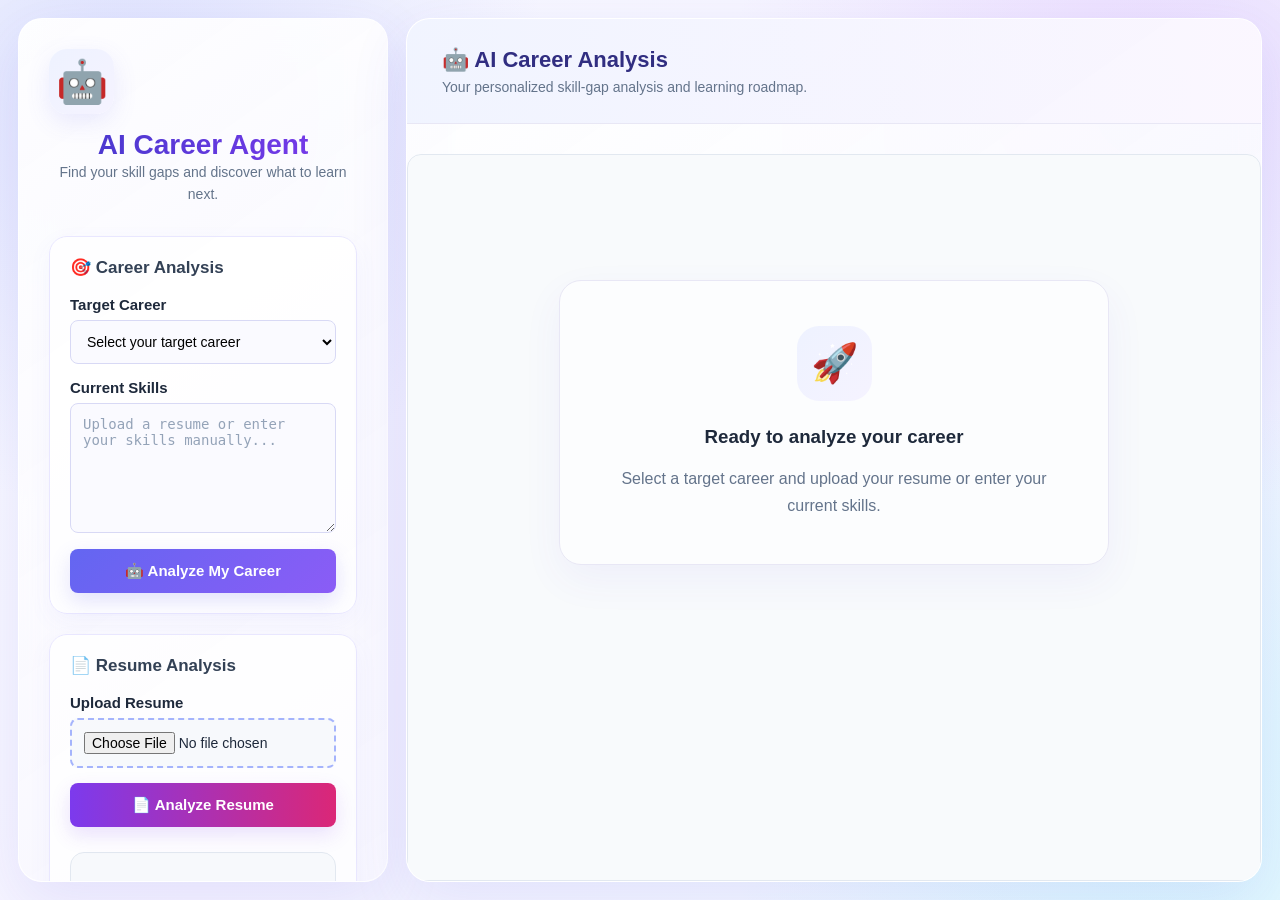
<file: frontend/index.html>
<!DOCTYPE html>
<html lang="en">

<head>

    <meta charset="UTF-8">

    <meta
        name="viewport"
        content="width=device-width, initial-scale=1.0"
    >

    <title>AI Career Agent</title>

    <link
        rel="stylesheet"
        href="static/frontend/style.css"
    >

</head>

<body>

    <div class="dashboard">

        <!-- ========================= -->
        <!-- LEFT PANEL -->
        <!-- ========================= -->

        <div class="left-panel">

            <div class="ai-icon">
                🤖
            </div>

            <h1>
                AI Career Agent
            </h1>

            <p class="subtitle">
                Find your skill gaps and discover what to learn next.
            </p>


            <!-- CAREER ANALYSIS -->

            <div class="section">

                <h2>
                    🎯 Career Analysis
                </h2>

                <label for="career">
                    Target Career
                </label>

                <select id="career">

                    <option value="">
                        Select your target career
                    </option>

                    <option value="Python Backend Developer">
                        Python Backend Developer
                    </option>

                    <option value="Frontend Developer">
                        Frontend Developer
                    </option>

                    <option value="Data Analyst">
                        Data Analyst
                    </option>

                    <option value="Machine Learning Engineer">
                        Machine Learning Engineer
                    </option>

                </select>


                <label for="skills">
                    Current Skills
                </label>

                <textarea
                    id="skills"
                    placeholder="Upload a resume or enter your skills manually..."
                ></textarea>


                <button
                    type="button"
                    id="analyzeBtn"
                    class="primary-btn"
                >
                    🤖 Analyze My Career
                </button>

            </div>


            <!-- RESUME -->

            <div class="section">

                <h2>
                    📄 Resume Analysis
                </h2>

                <label for="resume">
                    Upload Resume
                </label>

                <input
                    type="file"
                    id="resume"
                    accept=".pdf"
                >


                <button
                    type="button"
                    onclick="uploadResume()"
                    class="secondary-btn"
                >
                    📄 Analyze Resume
                </button>


                <div id="resumeResult"></div>

            </div>


            <!-- RESET -->

            <button
                type="button"
                id="resetBtn"
                class="reset-btn"
            >
                🔄 Start Over
            </button>

        </div>


        <!-- ========================= -->
        <!-- RIGHT PANEL -->
        <!-- ========================= -->

        <div class="right-panel">

            <div class="result-header">

                <h2>
                    🤖 AI Career Analysis
                </h2>

                <p>
                    Your personalized skill-gap analysis and learning roadmap.
                </p>

            </div>


            <div
                id="result"
                class="result-content"
            >

                <div class="empty-state">

                    <div class="empty-icon">
                        🚀
                    </div>

                    <h3>
                        Ready to analyze your career
                    </h3>

                    <p>
                        Select a target career and upload your resume
                        or enter your current skills.
                    </p>

                </div>

            </div>

        </div>

    </div>


    <script
        src="static/frontend/script.js"
    ></script>

</body>

</html>
</file>
<file: frontend/static/frontend/style.css>
* {
    box-sizing: border-box;
    margin: 0;
    padding: 0;
}


/* =========================================
   PAGE
========================================= */

html {
    width: 100%;
    height: 100%;
    overflow: hidden;
}

body {
    font-family: Arial, sans-serif;

    width: 100%;
    height: 100vh;
    min-height: 0;

    margin: 0;
    padding: 0;

    overflow: hidden;

    color: #1e293b;

    background:
        radial-gradient(
            circle at 10% 20%,
            rgba(99, 102, 241, 0.35),
            transparent 32%
        ),
        radial-gradient(
            circle at 90% 15%,
            rgba(168, 85, 247, 0.30),
            transparent 30%
        ),
        radial-gradient(
            circle at 80% 85%,
            rgba(6, 182, 212, 0.28),
            transparent 32%
        ),
        radial-gradient(
            circle at 20% 90%,
            rgba(236, 72, 153, 0.22),
            transparent 30%
        ),
        #f8fafc;

    background-size: 120% 120%;

    animation: aurora 14s ease-in-out infinite alternate;
}


@keyframes aurora {

    0% {
        background-position:
            0% 0%,
            100% 0%,
            100% 100%,
            0% 100%;
    }

    50% {
        background-position:
            30% 20%,
            70% 30%,
            60% 80%,
            20% 70%;
    }

    100% {
        background-position:
            10% 30%,
            90% 20%,
            80% 70%,
            30% 90%;
    }
}


/* =========================================
   OLD CONTAINER
========================================= */

.container {
    width: 100%;
    max-width: 760px;
    margin: 40px auto;

    padding: 45px;

    background: rgba(255, 255, 255, 0.78);

    border: 1px solid rgba(255, 255, 255, 0.9);

    border-radius: 24px;

    box-shadow:
        0 25px 70px rgba(31, 41, 55, 0.14);

    backdrop-filter: blur(18px);

    animation: cardEnter 0.7s ease;
}


@keyframes cardEnter {

    from {
        opacity: 0;
        transform: translateY(25px);
    }

    to {
        opacity: 1;
        transform: translateY(0);
    }
}


/* =========================================
   ROBOT
========================================= */

.ai-icon {
    text-align: center;
    font-size: 52px;
    margin-bottom: 8px;

    animation: floatRobot 3s ease-in-out infinite;
}


@keyframes floatRobot {

    0%,
    100% {
        transform: translateY(0);
    }

    50% {
        transform: translateY(-8px);
    }
}


/* =========================================
   HEADINGS
========================================= */

h1 {
    text-align: center;

    font-size: 36px;

    margin-bottom: 10px;

    color: #1e293b;
}


.subtitle {
    text-align: center;

    color: #64748b;

    margin-bottom: 35px;

    font-size: 16px;
}


/* =========================================
   LABELS
========================================= */

label {
    display: block;

    margin-top: 22px;
    margin-bottom: 9px;

    color: #1e293b;

    font-size: 15px;

    font-weight: 700;
}


/* =========================================
   INPUTS
========================================= */

input,
textarea {
    width: 100%;

    padding: 14px 15px;

    background: #ffffff;

    border: 1px solid #cbd5e1;

    border-radius: 11px;

    color: #1e293b;

    font-size: 16px;

    outline: none;

    transition: all 0.25s ease;
}


input::placeholder,
textarea::placeholder {
    color: #94a3b8;
}


input:hover,
textarea:hover {
    border-color: #94a3b8;
}


input:focus,
textarea:focus {
    border-color: #6366f1;

    box-shadow:
        0 0 0 4px rgba(99, 102, 241, 0.10);

    transform: translateY(-1px);
}


textarea {
    height: 130px;

    resize: vertical;
}


/* =========================================
   BUTTON
========================================= */

button {
    width: 100%;

    margin-top: 28px;

    padding: 15px;

    border: none;

    border-radius: 11px;

    background: linear-gradient(
        90deg,
        #4f46e5,
        #7c3aed
    );

    color: white;

    font-size: 17px;

    font-weight: 700;

    cursor: pointer;

    transition: all 0.25s ease;
}


button:hover {
    transform: translateY(-3px);

    box-shadow:
        0 12px 25px rgba(79, 70, 229, 0.25);
}


button:active {
    transform: scale(0.98);
}


/* =========================================
   RESULT
========================================= */

#result {
    margin-top: 30px;

    padding: 25px;

    background: #f8fafc;

    border: 1px solid #e2e8f0;

    border-radius: 14px;

    color: #334155;

    line-height: 1.7;

    animation: resultEnter 0.5s ease;
}


@keyframes resultEnter {

    from {
        opacity: 0;
        transform: translateY(12px);
    }

    to {
        opacity: 1;
        transform: translateY(0);
    }
}


#result h3 {
    color: #1e293b;

    margin-bottom: 12px;
}


/* =========================================
   LOADING
========================================= */

.loading {
    display: flex;

    align-items: center;

    gap: 7px;

    color: #4f46e5;

    font-weight: 600;
}


.loading span {
    width: 7px;

    height: 7px;

    border-radius: 50%;

    background: #6366f1;

    animation: dots 1.2s infinite;
}


.loading span:nth-child(2) {
    animation-delay: 0.2s;
}


.loading span:nth-child(3) {
    animation-delay: 0.4s;
}


@keyframes dots {

    0%,
    60%,
    100% {
        transform: translateY(0);
        opacity: 0.4;
    }

    30% {
        transform: translateY(-6px);
        opacity: 1;
    }
}


/* =========================================
   RESUME UPLOAD
========================================= */

#resume {
    background: rgba(248, 250, 252, 0.9);

    border: 2px dashed #a5b4fc;

    padding: 12px;

    cursor: pointer;
}


#resume:hover {
    border-color: #6366f1;

    background: #eef2ff;
}


/* Resume Analyze Button */

button[onclick="uploadResume()"] {
    margin-top: 15px;

    background: linear-gradient(
        90deg,
        #7c3aed,
        #db2777
    );
}


button[onclick="uploadResume()"]:hover {
    box-shadow:
        0 12px 28px rgba(124, 58, 237, 0.25);
}


/* Resume Result */

#resumeResult {
    margin-top: 25px;

    padding: 22px;

    background: rgba(248, 250, 252, 0.9);

    border: 1px solid #e2e8f0;

    border-radius: 14px;

    color: #334155;

    line-height: 1.7;

    animation: resultEnter 0.5s ease;
}


#resumeResult h3 {
    color: #4f46e5;

    margin-bottom: 12px;
}


/* Detected Skills */

#resumeResult ul {
    margin-top: 10px;

    padding-left: 20px;
}


#resumeResult li {
    margin-bottom: 6px;

    color: #334155;
}


/* Skill badges */

#resumeResult li {
    list-style: none;

    display: inline-block;

    margin: 5px;

    padding: 7px 12px;

    border-radius: 20px;

    background: #eef2ff;

    color: #4338ca;

    border: 1px solid #c7d2fe;

    font-weight: 600;
}


.skill-source {
    margin-top: 15px;

    color: #64748b;

    font-size: 14px;

    font-style: italic;
}


/* =========================================
   AI RESPONSE
========================================= */

.ai-response {
    margin-top: 15px;

    line-height: 1.8;

    color: #334155;
}


.ai-response br {
    display: block;

    content: "";

    margin-bottom: 8px;
}


.ai-response strong {
    font-weight: 700;

    color: #4f46e5;
}


.ai-response h3,
.ai-response h4 {
    margin-top: 20px;

    margin-bottom: 8px;
}


.ai-response h4 {
    font-size: 18px;
}


.ai-response li {
    margin-bottom: 6px;

    margin-left: 20px;
}


/* =========================================
   SKILL SCORE
========================================= */

.skill-score {
    margin: 20px 0;

    padding: 20px;

    background: white;

    border-radius: 12px;

    box-shadow:
        0 2px 8px rgba(15, 23, 42, 0.06);
}


.skill-score strong {
    font-size: 18px;
}


.score-bar {
    width: 100%;

    height: 12px;

    background: #e2e8f0;

    border-radius: 10px;

    overflow: hidden;

    margin-top: 8px;
}


.score-fill {
    height: 100%;

    border-radius: 10px;

    background: #4f46e5;

    transition: width 0.5s ease;
}


/* =========================================
   RESET BUTTON
========================================= */

#resetBtn {
    margin-top: 10px;
}


/* =========================================
   DASHBOARD
========================================= */

.dashboard {
    width: 100%;

    height: 100vh;

    min-height: 0;

    display: grid;

    grid-template-columns:
        380px minmax(0, 1fr);

    overflow: hidden;
}


/* =========================================
   LEFT PANEL
========================================= */

.left-panel {
    background: white;

    padding: 35px;

    border-right: 1px solid #e2e8f0;

    height: 100vh;

    min-height: 0;

    box-sizing: border-box;

    overflow-y: auto;

    overflow-x: hidden;
}


.left-panel .ai-icon {
    font-size: 42px;

    margin-bottom: 10px;
}


.left-panel h1 {
    margin: 0;

    font-size: 28px;
}


.left-panel .subtitle {
    color: #64748b;

    line-height: 1.6;

    margin-bottom: 30px;
}


/* =========================================
   SECTIONS
========================================= */

.section {
    margin-bottom: 30px;
}


.section h2 {
    font-size: 18px;

    margin-bottom: 18px;
}


/* =========================================
   DASHBOARD FORM
========================================= */

.left-panel label {
    display: block;

    margin-top: 15px;

    margin-bottom: 7px;

    font-weight: 600;
}


.left-panel input[type="file"],
.left-panel select,
.left-panel textarea {
    width: 100%;

    box-sizing: border-box;

    padding: 12px;

    border: 1px solid #cbd5e1;

    border-radius: 8px;

    font-size: 14px;

    background: white;
}


.left-panel textarea {
    min-height: 120px;

    resize: vertical;
}


/* =========================================
   DASHBOARD BUTTONS
========================================= */

.primary-btn,
.secondary-btn,
.reset-btn {
    width: 100%;

    padding: 13px;

    border: none;

    border-radius: 8px;

    cursor: pointer;

    font-size: 15px;

    margin-top: 12px;
}


.primary-btn {
    background: #4f46e5;

    color: white;
}


.primary-btn:hover {
    background: #4338ca;
}


.secondary-btn {
    background: #0f172a;

    color: white;
}


.secondary-btn:hover {
    background: #7a4ff0;
}


.reset-btn {
    background: #e2e8f0;

    color: #334155;
}


.reset-btn:hover {
    background: #cbd5e1;
}


/* =========================================
   RIGHT PANEL
========================================= */

.right-panel {
    display: flex;

    flex-direction: column;

    height: 100vh;

    min-height: 0;

    min-width: 0;

    overflow: hidden;
}


/* =========================================
   RESULT HEADER
========================================= */

.result-header {
    flex-shrink: 0;

    padding: 30px 40px;

    background: white;

    border-bottom: 1px solid #e2e8f0;
}


.result-header h2 {
    margin: 0 0 6px;
}


.result-header p {
    margin: 0;

    color: #64748b;
}


/* =========================================
   ONLY AI RESULT SCROLLS
========================================= */

.result-content {
    flex: 1;

    min-height: 0;

    height: 0;

    padding: 40px;

    overflow-y: auto;

    overflow-x: hidden;
}


/* =========================================
   EMPTY STATE
========================================= */

.empty-state {
    max-width: 600px;

    margin: 100px auto;

    text-align: center;

    color: #64748b;
}


.empty-icon {
    font-size: 60px;

    margin-bottom: 15px;
}


.empty-state h3 {
    color: #334155;
}


/* =========================================
   AI RESPONSE CARD
========================================= */

.ai-response {
    background: white;

    padding: 25px;

    border-radius: 12px;

    line-height: 1.8;

    box-shadow:
        0 2px 8px rgba(15, 23, 42, 0.06);
}


/* =========================================
   MOBILE
========================================= */

@media (max-width: 900px) {

    html {
        height: auto;

        overflow: auto;
    }

    body {
        height: auto;

        min-height: 100vh;

        overflow: auto;
    }

    .dashboard {
        height: auto;

        min-height: 100vh;

        display: block;

        overflow: visible;
    }

    .left-panel {
        height: auto;

        border-right: none;

        border-bottom: 1px solid #e2e8f0;

        overflow: visible;
    }

    .right-panel {
        height: auto;

        min-height: 600px;

        overflow: visible;
    }

    .result-content {
        height: auto;

        min-height: 0;

        overflow: visible;

        padding: 25px;
    }
}


@media (max-width: 600px) {

    body {
        padding: 0;
    }

    .container {
        padding: 25px;

        margin: 10px auto;
    }

    h1 {
        font-size: 28px;
    }
}

/* =========================================
   ATTRACTIVE LIGHT DASHBOARD
========================================= */

html,
body {
    background:
        radial-gradient(
            circle at 10% 10%,
            rgba(129, 140, 248, 0.22),
            transparent 30%
        ),
        radial-gradient(
            circle at 90% 10%,
            rgba(192, 132, 252, 0.20),
            transparent 30%
        ),
        radial-gradient(
            circle at 90% 90%,
            rgba(103, 232, 249, 0.18),
            transparent 30%
        ),
        linear-gradient(
            135deg,
            #f8faff,
            #f5f3ff,
            #f0f9ff
        );

    overflow: hidden;
}


/* =========================================
   DASHBOARD
========================================= */

.dashboard {
    width: 100%;
    height: 100vh;

    display: grid;
    grid-template-columns: 370px minmax(0, 1fr);

    gap: 18px;

    padding: 18px;

    overflow: hidden;
}


/* =========================================
   LEFT PANEL
========================================= */

.left-panel {
    height: calc(100vh - 36px);

    padding: 30px;

    overflow-y: auto;
    overflow-x: hidden;

    border-radius: 24px;

    background:
        linear-gradient(
            145deg,
            rgba(255, 255, 255, 0.92),
            rgba(248, 247, 255, 0.88)
        );

    border: 1px solid rgba(255, 255, 255, 0.9);

    box-shadow:
        0 20px 60px rgba(79, 70, 229, 0.10);

    backdrop-filter: blur(18px);
}


/* =========================================
   LEFT HEADER
========================================= */

.left-panel .ai-icon {
    width: 65px;
    height: 65px;

    display: flex;
    align-items: center;
    justify-content: center;

    margin-bottom: 15px;

    border-radius: 18px;

    background:
        linear-gradient(
            135deg,
            #eef2ff,
            #f5f3ff
        );

    box-shadow:
        0 8px 25px rgba(99, 102, 241, 0.12);
}


.left-panel h1 {
    font-size: 28px;

    background: linear-gradient(
        90deg,
        #4338ca,
        #7c3aed
    );

    -webkit-background-clip: text;
    background-clip: text;

    -webkit-text-fill-color: transparent;
    color: transparent;
}


.left-panel .subtitle {
    color: #64748b;

    font-size: 14px;

    line-height: 1.6;
}


/* =========================================
   SECTIONS
========================================= */

.section {
    padding: 20px;

    margin-bottom: 20px;

    border-radius: 18px;

    background: rgba(255, 255, 255, 0.72);

    border: 1px solid #e9e7ff;

    box-shadow:
        0 8px 25px rgba(99, 102, 241, 0.05);
}


.section h2 {
    color: #334155;

    font-size: 17px;
}


/* =========================================
   INPUTS
========================================= */

.left-panel input[type="file"],
.left-panel select,
.left-panel textarea {
    background: #fafaff;

    border: 1px solid #d8d9f5;

    transition: all 0.2s ease;
}


.left-panel input[type="file"]:focus,
.left-panel select:focus,
.left-panel textarea:focus {
    border-color: #818cf8;

    box-shadow:
        0 0 0 4px rgba(129, 140, 248, 0.12);
}


/* =========================================
   ANALYZE BUTTON
========================================= */

.primary-btn {
    background:
        linear-gradient(
            135deg,
            #6366f1,
            #8b5cf6
        );

    box-shadow:
        0 8px 20px rgba(99, 102, 241, 0.18);
}


.primary-btn:hover {
    background:
        linear-gradient(
            135deg,
            #4f46e5,
            #7c3aed
        );

    transform: translateY(-2px);
}


/* =========================================
   RESUME BUTTON
========================================= */

.secondary-btn {
    background:
        linear-gradient(
            135deg,
            #7c3aed,
            #c026d3
        );

    box-shadow:
        0 8px 20px rgba(124, 58, 237, 0.15);
}


/* =========================================
   RIGHT PANEL
========================================= */

.right-panel {
    height: calc(100vh - 36px);

    border-radius: 24px;

    overflow: hidden;

    background:
        linear-gradient(
            145deg,
            rgba(255, 255, 255, 0.88),
            rgba(248, 250, 255, 0.82)
        );

    border: 1px solid rgba(255, 255, 255, 0.9);

    box-shadow:
        0 20px 60px rgba(79, 70, 229, 0.10);

    backdrop-filter: blur(18px);
}


/* =========================================
   RESULT HEADER
========================================= */

.result-header {
    padding: 28px 35px;

    background:
        linear-gradient(
            90deg,
            rgba(238, 242, 255, 0.85),
            rgba(250, 245, 255, 0.85)
        );

    border-bottom: 1px solid #e8e7f5;
}


.result-header h2 {
    color: #312e81;

    font-size: 22px;
}


.result-header p {
    color: #64748b;

    font-size: 14px;
}


/* =========================================
   RESULT AREA
========================================= */

.result-content {
    flex: 1;

    min-height: 0;

    height: 0;

    padding: 35px;

    overflow-y: auto;

    background:
        radial-gradient(
            circle at 80% 20%,
            rgba(221, 214, 254, 0.18),
            transparent 35%
        );
}


/* =========================================
   EMPTY STATE
========================================= */

.empty-state {
    margin: 100px auto;

    padding: 45px;

    max-width: 550px;

    text-align: center;

    border-radius: 22px;

    background: rgba(255, 255, 255, 0.65);

    border: 1px solid #e8e7f5;

    box-shadow:
        0 15px 40px rgba(79, 70, 229, 0.06);
}


.empty-icon {
    width: 75px;
    height: 75px;

    display: flex;
    align-items: center;
    justify-content: center;

    margin: 0 auto 20px;

    border-radius: 22px;

    font-size: 38px;

    background:
        linear-gradient(
            135deg,
            #eef2ff,
            #f5f3ff
        );
}


.empty-state h3 {
    color: #334155;

    margin-bottom: 10px;
}


/* =========================================
   AI RESPONSE
========================================= */

.ai-response {
    background: rgba(255, 255, 255, 0.88);

    border: 1px solid #e8e7f5;

    border-radius: 18px;

    padding: 28px;

    line-height: 1.8;

    box-shadow:
        0 10px 35px rgba(79, 70, 229, 0.06);
}


.ai-response h3,
.ai-response h4 {
    color: #4338ca;
}


/* =========================================
   SKILL SCORE
========================================= */

.skill-score {
    background:
        linear-gradient(
            135deg,
            #eef2ff,
            #f5f3ff
        );

    border: 1px solid #ddd6fe;

    border-radius: 18px;

    padding: 22px;

    margin-bottom: 20px;
}


.skill-score strong {
    color: #4338ca;

    font-size: 19px;
}


.score-bar {
    height: 12px;

    background: #e0e7ff;

    border-radius: 20px;

    overflow: hidden;

    margin-top: 12px;
}


.score-fill {
    background:
        linear-gradient(
            90deg,
            #6366f1,
            #8b5cf6
        );
}


/* =========================================
   SCROLLBAR
========================================= */

.left-panel::-webkit-scrollbar,
.result-content::-webkit-scrollbar {
    width: 7px;
}


.left-panel::-webkit-scrollbar-track,
.result-content::-webkit-scrollbar-track {
    background: transparent;
}


.left-panel::-webkit-scrollbar-thumb,
.result-content::-webkit-scrollbar-thumb {
    background: #c7d2fe;

    border-radius: 10px;
}


.left-panel::-webkit-scrollbar-thumb:hover,
.result-content::-webkit-scrollbar-thumb:hover {
    background: #a5b4fc;
}


/* =========================================
   MOBILE
========================================= */

@media (max-width: 900px) {

    html,
    body {
        height: auto;

        overflow: auto;
    }

    .dashboard {
        height: auto;

        min-height: 100vh;

        display: block;

        padding: 12px;

        overflow: visible;
    }

    .left-panel,
    .right-panel {
        height: auto;

        min-height: 0;

        border-radius: 18px;

        margin-bottom: 12px;
    }

    .result-content {
        height: auto;

        overflow: visible;
    }
}

/* =========================================
   CAREER ANALYSIS CARDS
========================================= */

.career-results {
    display: flex;
    flex-direction: column;
    gap: 18px;
}


.result-title {
    display: flex;
    align-items: center;
    gap: 14px;

    margin-bottom: 5px;
}


.result-title > span {
    width: 48px;
    height: 48px;

    display: flex;
    align-items: center;
    justify-content: center;

    border-radius: 14px;

    background: linear-gradient(
        135deg,
        #eef2ff,
        #f5f3ff
    );

    font-size: 25px;
}


.result-title h2 {
    margin: 0;

    color: #312e81;

    font-size: 24px;
}


.result-title p {
    margin-top: 4px;

    color: #64748b;

    font-size: 14px;
}


/* =========================================
   CARD
========================================= */

.career-card {
    display: flex;

    gap: 18px;

    padding: 24px;

    border-radius: 18px;

    background: rgba(255, 255, 255, 0.92);

    border: 1px solid #e5e7eb;

    box-shadow:
        0 8px 25px rgba(79, 70, 229, 0.06);

    transition:
        transform 0.2s ease,
        box-shadow 0.2s ease;
}


.career-card:hover {
    transform: translateY(-2px);

    box-shadow:
        0 12px 30px rgba(79, 70, 229, 0.10);
}


/* =========================================
   CARD ICON
========================================= */

.card-icon {
    min-width: 45px;
    height: 45px;

    display: flex;
    align-items: center;
    justify-content: center;

    border-radius: 13px;

    background: #eef2ff;

    font-size: 22px;
}


/* =========================================
   CARD CONTENT
========================================= */

.card-content {
    flex: 1;

    min-width: 0;
}


.career-card h3 {
    margin: 0 0 12px;

    color: #334155;

    font-size: 18px;
}


.career-card p {
    color: #64748b;

    line-height: 1.7;
}


/* =========================================
   SCORE CARD
========================================= */

.score-card {
    background:
        linear-gradient(
            135deg,
            #eef2ff,
            #f5f3ff
        );

    border-color: #ddd6fe;
}


.score-card h3 {
    color: #4338ca;
}


.big-score {
    margin-top: 5px;

    color: #4f46e5;

    font-size: 28px;

    font-weight: 800;
}


/* =========================================
   MISSING SKILLS
========================================= */

.missing-card {
    background:
        linear-gradient(
            135deg,
            #fff7ed,
            #fffbeb
        );

    border-color: #fed7aa;
}


.missing-card .card-icon {
    background: #ffedd5;
}


/* =========================================
   PRIORITY
========================================= */

.priority-card {
    background:
        linear-gradient(
            135deg,
            #f0fdf4,
            #ecfdf5
        );

    border-color: #bbf7d0;
}


.priority-card .card-icon {
    background: #dcfce7;
}


/* =========================================
   ROADMAP
========================================= */

.roadmap-card {
    background:
        linear-gradient(
            135deg,
            #faf5ff,
            #f5f3ff
        );

    border-color: #ddd6fe;
}


.roadmap-card .card-icon {
    background: #ede9fe;
}


/* =========================================
   LISTS
========================================= */

.career-card ul {
    margin: 8px 0 10px;

    padding-left: 22px;
}


.career-card li {
    margin-bottom: 7px;

    color: #475569;

    line-height: 1.6;
}


/* =========================================
   ROADMAP PHASES
========================================= */

.phase {
    margin-top: 18px;

    margin-bottom: 8px;

    padding: 10px 13px;

    border-radius: 10px;

    background: #eef2ff;

    color: #4338ca;

    font-size: 15px;
}


.phase-one {
    background: #eef2ff;
}


.phase-two {
    background: #ecfeff;
}


.phase-three {
    background: #fef3c7;
}


.phase-four {
    background: #fce7f3;
}


/* =========================================
   BOLD TEXT
========================================= */

.career-card strong {
    color: #4338ca;

    font-weight: 700;
}


/* =========================================
   MOBILE
========================================= */

@media (max-width: 600px) {

    .career-card {
        padding: 18px;

        gap: 12px;
    }

    .card-icon {
        min-width: 38px;

        width: 38px;
        height: 38px;

        font-size: 18px;
    }

    .career-card h3 {
        font-size: 16px;
    }

    .big-score {
        font-size: 24px;
    }
}
</file>
